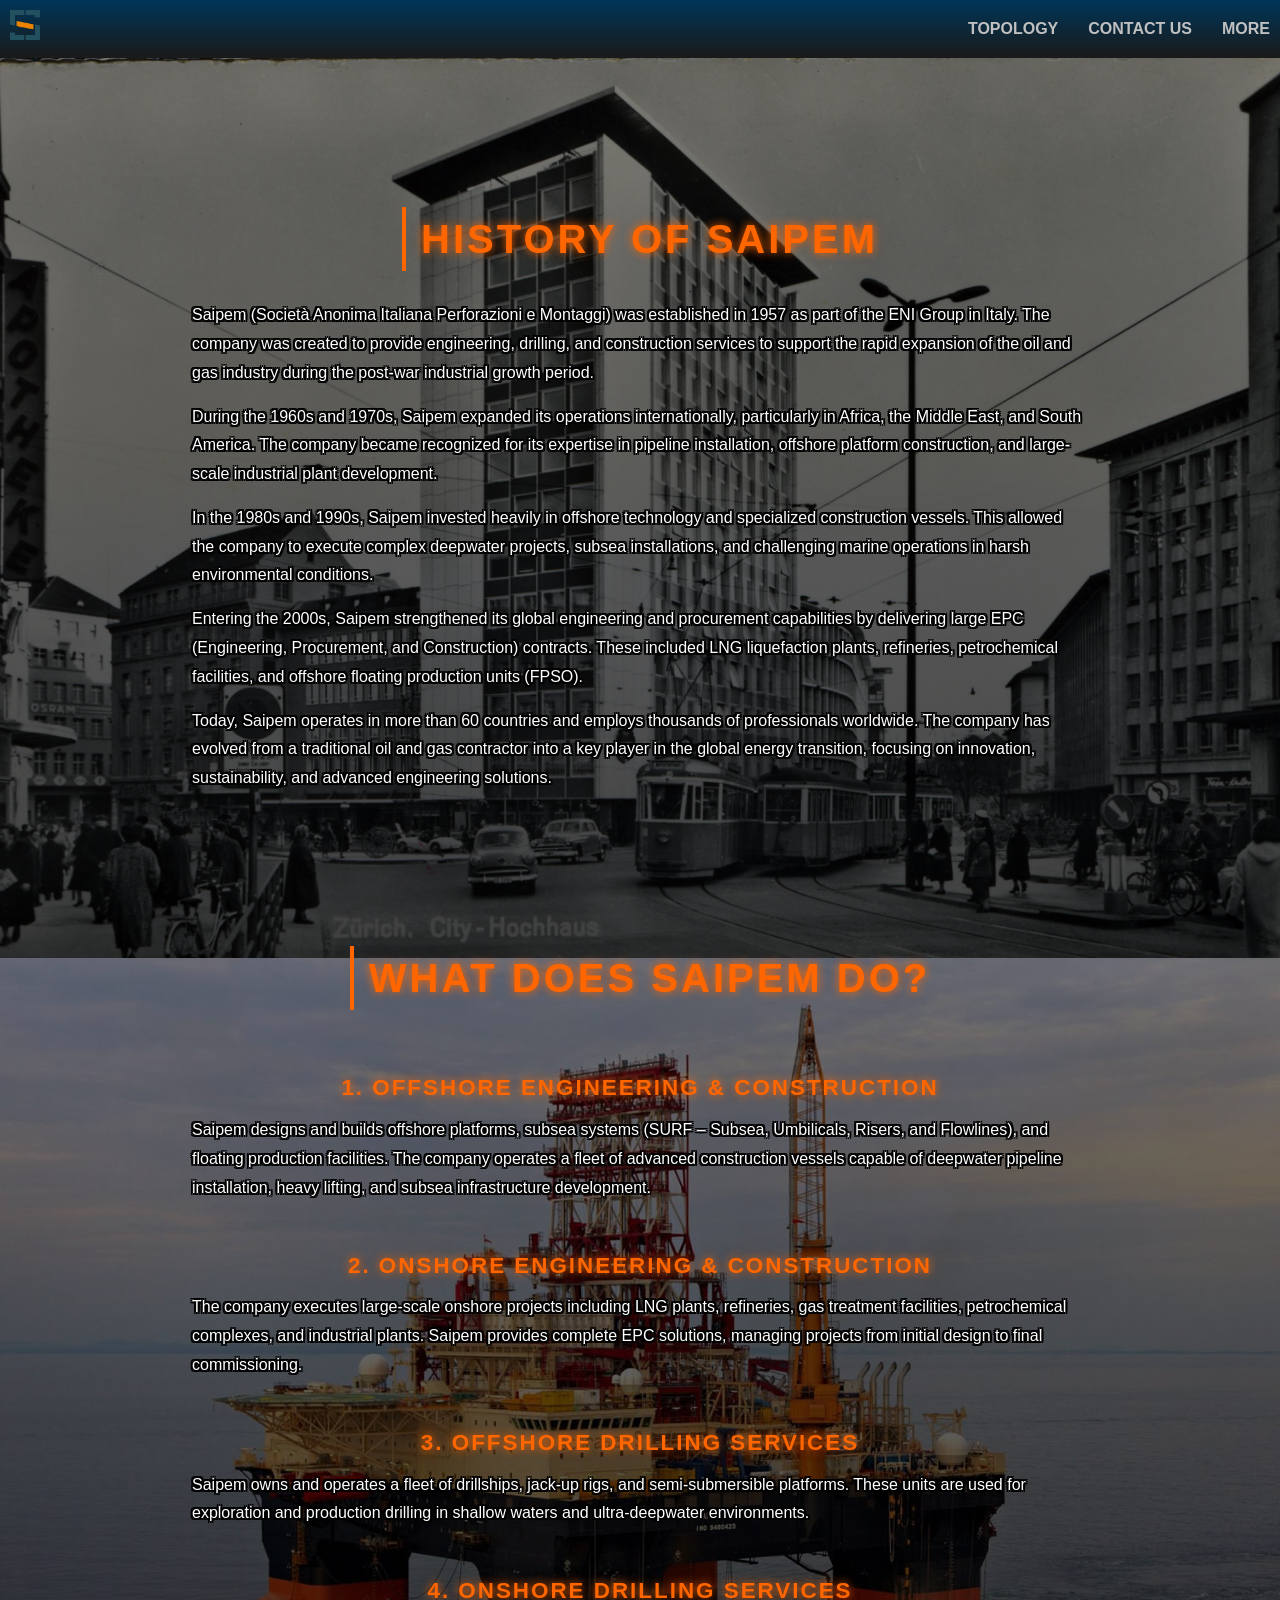
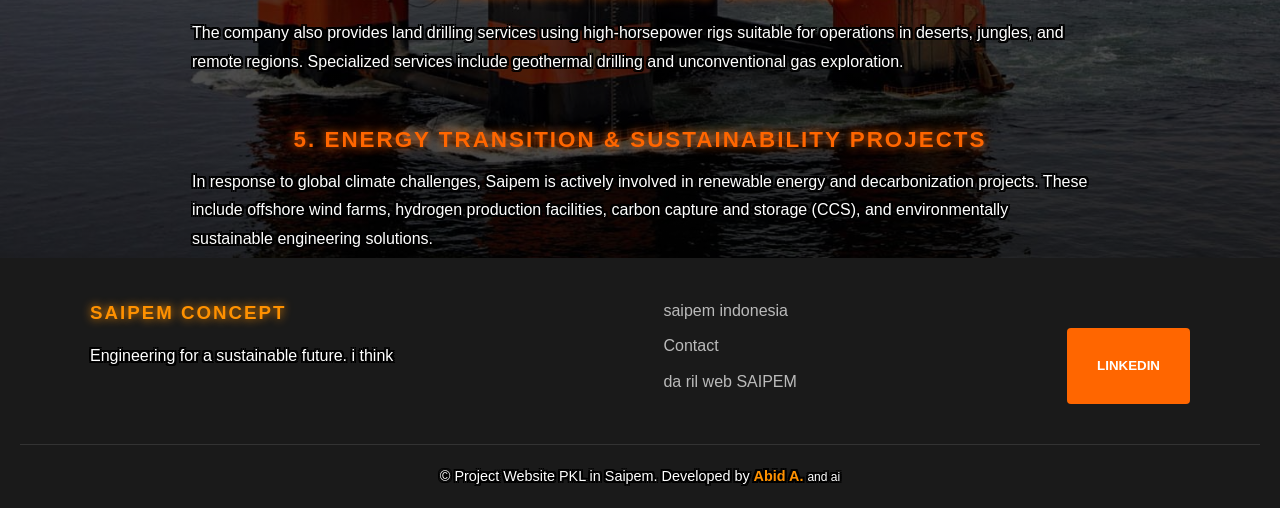
<file: learn_more.html>
<!DOCTYPE html>
<html lang="en">
<head>
    <meta charset="UTF-8">
    <meta name="viewport" content="width=device-width, initial-scale=1.0">
    <title>Document</title>
    <link rel="stylesheet" href="style.css">
</head>
<body>
    <header>
      <nav>
         <div id="logo">
           <a target="_blank" href="index.html"><img height="30" src="pics/saipem logo.png" ></a>
         </div>
         <div id="nav links">
           <a target="_blank" href="index.html#perkiraan_topology"><h4>topology</h4></a>
           <a target="_blank" href="mailto:Upminaashusband124@gmail.com?subject=Contact%20Us%20-%20Saipem%20Project"><h4>contact us</h4></a>
           <a target="_blank" href="learn_more.html"><h4>more</h4></a>
         </div>
      </nav>
   </header>
<main>
<main>

<section id="history_of_saipem">
    <h2>History of Saipem</h2>

    <p>
        Saipem (Società Anonima Italiana Perforazioni e Montaggi) was established in 1957 
        as part of the ENI Group in Italy. The company was created to provide engineering, 
        drilling, and construction services to support the rapid expansion of the oil 
        and gas industry during the post-war industrial growth period.
    </p>

    <p>
        During the 1960s and 1970s, Saipem expanded its operations internationally, 
        particularly in Africa, the Middle East, and South America. The company became 
        recognized for its expertise in pipeline installation, offshore platform construction, 
        and large-scale industrial plant development.
    </p>

    <p>
        In the 1980s and 1990s, Saipem invested heavily in offshore technology and 
        specialized construction vessels. This allowed the company to execute complex 
        deepwater projects, subsea installations, and challenging marine operations 
        in harsh environmental conditions.
    </p>

    <p>
        Entering the 2000s, Saipem strengthened its global engineering and procurement 
        capabilities by delivering large EPC (Engineering, Procurement, and Construction) 
        contracts. These included LNG liquefaction plants, refineries, petrochemical facilities, 
        and offshore floating production units (FPSO).
    </p>

    <p>
        Today, Saipem operates in more than 60 countries and employs thousands of 
        professionals worldwide. The company has evolved from a traditional oil and gas 
        contractor into a key player in the global energy transition, focusing on innovation, 
        sustainability, and advanced engineering solutions.
    </p>
</section>


<section id="what_saipem_do">
    <h2>What Does Saipem Do?
    </h2>

    <h3>1. Offshore Engineering & Construction</h3>
    <p>
        Saipem designs and builds offshore platforms, subsea systems (SURF – Subsea, 
        Umbilicals, Risers, and Flowlines), and floating production facilities. 
        The company operates a fleet of advanced construction vessels capable of 
        deepwater pipeline installation, heavy lifting, and subsea infrastructure development.
    </p>

    <h3>2. Onshore Engineering & Construction</h3>
    <p>
        The company executes large-scale onshore projects including LNG plants, 
        refineries, gas treatment facilities, petrochemical complexes, and industrial plants. 
        Saipem provides complete EPC solutions, managing projects from initial design 
        to final commissioning.
    </p>

    <h3>3. Offshore Drilling Services</h3>
    <p>
        Saipem owns and operates a fleet of drillships, jack-up rigs, and 
        semi-submersible platforms. These units are used for exploration and 
        production drilling in shallow waters and ultra-deepwater environments.
    </p>

    <h3>4. Onshore Drilling Services</h3>
    <p>
        The company also provides land drilling services using high-horsepower rigs 
        suitable for operations in deserts, jungles, and remote regions. 
        Specialized services include geothermal drilling and unconventional gas exploration.
    </p>

    <h3>5. Energy Transition & Sustainability Projects</h3>
    <p>
        In response to global climate challenges, Saipem is actively involved in 
        renewable energy and decarbonization projects. These include offshore wind farms, 
        hydrogen production facilities, carbon capture and storage (CCS), 
        and environmentally sustainable engineering solutions.
    </p>

</section>

</main>
</main>
<footer>
  <div class="footer-container">
    <div class="footer-section">
      <h3>Saipem Concept</h3>
      <p>Engineering for a sustainable future. i think</p>
    </div>
    
    <div class="footer-links">
      <a target="_blank" href="https://www.linkedin.com/company/pt-saipem-indonesia/">saipem indonesia</a>
      <a target="_blank" href="mailto:yourname@example.com?subject=Contact%20Us%20-%20Saipem%20Project">Contact</a>
      <a target="_blank" href="https://www.saipem.com/en">da ril web SAIPEM</a>
    </div>

      <button> <a target="_blank" href="https://www.linkedin.com/in/abid-aryasatya/">LinkedIn</a></button>
    </div>
  </div>
  
  <div class="footer-bottom">
    <p>&copy; Project Website PKL in Saipem. Developed by <strong>Abid A.</strong> <small>and ai</small></p>
  </div>
</footer> 
</body>

</html>
</file>
<file: style.css>
* {
    margin: 0;
    padding: 0;
    box-sizing: border-box;
}

body {

    font-family: 'Arial', sans-serif;

    background-color: #1a1a1a;

    color: #C0C0C0;

    line-height: 1.6;

    display: flex;

    flex-direction: column;

}


header {

    background: linear-gradient(180deg, rgba(0, 54, 89, 1) 0%, rgba(0, 130, 156, 0) 100%);

    padding: 10px;

    position: sticky;

    top: 0;

    width: 100%;

    z-index: 1000;

}


nav, #nav\ links {

    display: flex;

    justify-content: space-between;

    align-items: center;

}


#nav\ links {

    gap: 30px;

}


#nav\ links a {

    color: #C0C0C0;

    text-decoration: none;

    text-transform: uppercase;

}


#nav\ links a:hover {

    color: #FF6600;

}

/* topology heree*/

main > h1 {
    font-size: 2.8rem;
    text-align: center;
    margin: 60px 0 40px 0;
    letter-spacing: 4px;
    text-transform: uppercase;
    color: #FF6600;
    border-bottom: 3px solid #FF6600;
    display: inline-block;
    padding-bottom: 10px;
}

main {
    text-align: center;
}

#title_first_floor,
#title_second_floor {
    height: 35vh;
    min-height: 250px;
    display: flex;
    justify-content: center;
    align-items: center;
    background: linear-gradient(135deg, #001f2f, #003659);
    position: relative;
    overflow: hidden;
}


#title_first_floor::before,
#title_second_floor::before {
    content: "";
    position: absolute;
    width: 80%;
    height: 2px;
    background: linear-gradient(90deg, #FF6600, #00bcd4);
    top: 65%;
}

#title_first_floor h3,
#title_second_floor h3 {
    font-size: 2.5rem;
    letter-spacing: 4px;
    text-transform: uppercase;
    color: #ffffff;
    text-shadow: 0 0 15px #FF6600;
    z-index: 2;
}

#title_first_floor h3 {
    text-shadow: 0 0 20px #FF6600;
}

#title_second_floor h3 {
    text-shadow: 0 0 20px #00bcd4;
}

section {

    min-height: calc(100vh - 80px);

    display: flex;

    flex-direction: column;

    justify-content: center;

    align-items: center;

    text-align: center;

    background-size: cover;

    background-position: center;

    background-repeat: no-repeat;

    padding: 40px;

    height: 100vh;

    scroll-snap-align: start;

}

/* ===================================== */
/* CENTER 1:1 POPUP IMAGE FOR FLOORS */
/* ===================================== */

#first_floor,
#second_floor {
    position: relative;
    overflow: hidden;
}

/* Fullscreen background image */
#first_floor img,
#second_floor img {
    position: absolute;
    width: 100%;
    height: 100%;
    object-fit: cover;
    filter: brightness(0.6);
    z-index: 1;
}

/* Center 1:1 image */
#first_floor::after,
#second_floor::after {
    content: "";
    position: absolute;
    width: 260px;
    height: 260px;
    background-size: cover;
    background-position: center;
    border-radius: 12px;
    z-index: 2;
    transition: transform 0.4s ease, box-shadow 0.4s ease;
}

/* Different images for each floor */
#first_floor::after {
    background-image: url("pics/topo_firstfloor.jpg");
}

#second_floor::after {
    background-image: url("pics/topo_secondfloor.jpg");
}

/* Smooth pop-up */
#first_floor:hover::after,
#second_floor:hover::after {
    transform: scale(2.5);
    box-shadow: 0 0 30px rgba(255, 102, 0, 0.8);
}


/*learn more here*/


#history_of_saipem,
#what_saipem_do {
    min-height: 100vh;
    padding: 80px 15%;
    display: flex;
    flex-direction: column;
    justify-content: center;
    text-align: left;
    position: relative;
    color: #ffffff;
    background-size: cover;
    background-position: center;
    background-repeat: no-repeat;
}

#history_of_saipem {
    background-image:
        linear-gradient(rgba(0,0,0,0.5), rgba(0,0,0,0.75)),
        url("pics/oldthing.jpg");
}

#what_saipem_do {
    background-image:
        linear-gradient(rgba(0,0,0,0.5), rgba(0,0,0,0.75)),
        url("pics/off.jpeg");
}

#history_of_saipem h2,
#what_saipem_do h2 {
    font-size: 2.5rem;
    margin-bottom: 30px;
    letter-spacing: 3px;
    border-left: 4px solid #FF6600;
    padding-left: 15px;
}

#history_of_saipem h3,
#what_saipem_do h3 {
    margin-top: 30px;
    margin-bottom: 10px;
    font-size: 1.4rem;
    color: #FF6600;
}

#history_of_saipem p,
#what_saipem_do p {
    margin-bottom: 15px;
    line-height: 1.8;
    max-width: 900px;
}

p, pre{

color: #FFFFFF;
text-shadow: 2px 2px 0 #000000, 2px -2px 0 #000000, -2px 2px 0 #000000, -2px -2px 0 #000000, 2px 0px 0 #000000, 0px 2px 0 #000000, -2px 0px 0 #000000, 0px -2px 0 #000000;
color: #FFFFFF;

}


h1, h2, h3 {

    color: #FF6600;

    text-transform: uppercase;

    margin-bottom: 20px;

    letter-spacing: 2px;

    text-shadow: 0 0 10px;

}



[id="about us"] {

    background-image: linear-gradient(to bottom, rgba(0,0,0,0.3), rgba(0,0,0,0.6)),

                      url('pics/rig2_picture.jpg');

}


[id="our misson"] {

    background-image: linear-gradient(to bottom, rgba(0,0,0,0.3), rgba(0,0,0,0.6)),

                      url('pics/pointing_dude_picture.jpg');

}


[id="contact us"] {
    background-image: linear-gradient(to bottom, rgba(0,0,0,0.3), rgba(0,0,0,0.6)),
url('pics/hse.jpg');
}
/* --- THE HORIZONTAL SERVICES SECTION --- */
[id="SAIPEM'S service"] {
    display: flex;
    flex-direction: row;
    flex-wrap: wrap;  
    justify-content: center;
    background-image: url(pics/little-waves-calm-sea-somewhere-greece.jpg);
}
[id="SAIPEM'S service"] > h3 {
    width: 100%;
    margin-top: 80px;
    font-size: 2.5rem;
}
[id="SAIPEM'S service"] div {
    flex: 5;            
    min-width: 250px;  
    height: 60vh;      
    display: flex;
    flex-direction: column;
    justify-content: center;
    padding: 30px;
    transition: transform 0.3s ease;
    background-size: cover;        
    background-position: center;    
    background-repeat: no-repeat;
}
[id="SAIPEM'S service"] div:hover {
    transform: scale(1.10);
    z-index: 5;
    filter: brightness(1.2);
}
#Offshore\ Engineering\ \&\ Construction {
    background-image: linear-gradient(rgba(0,0,0,0.1), rgba(0,0,0,0.7)), url('pics/pic2.jpg');
}
#Onshore\ Engineering\ \&\ Construction {
    background-image: linear-gradient(rgba(0,0,0,0.1), rgba(0,0,0,0.7)), url('pics/pic5.jpg');
}
#Offshore\ Drilling\ Services {
    background-image: linear-gradient(rgba(0,0,0,0.1), rgba(0,0,0,0.7)), url('pics/rig3_picutre.jpg');
}
#Onshore\ Drilling\ Services {
    background-image: linear-gradient(rgba(0,0,0,0.1), rgba(0,0,0,0.7)), url('pics/pic4.jpg');
}
/* --- Buttons & Footer --- */
 button {
    margin-top: 30px;
    background-color: #FF6600;
    border: none;
    padding: 12px 30px;
    cursor: pointer;
    border-radius: 4px;
    transition: 0.3s;
}
button a {
    color: white;
    text-decoration: none;
    font-weight: bold;
    text-transform: uppercase;
}
button:hover {
    background-color: #e65c00;
    box-shadow: 0 0 15px #FF6600;
}
footer {
    background-color: #1a1a1a;
    color: #ffffff;
    padding: 40px 20px 20px 20px;
    font-family: Arial, sans-serif;
}
.footer-container {
    max-width: 1100px;
    margin: 0 auto;
    display: flex;
    justify-content: space-between;
    flex-wrap: wrap;
    gap: 30px;
}
.footer-section h3 {
    color: #ff9100;
    margin-bottom: 15px;
    text-transform: uppercase;
}
.footer-links a, .footer-socials a {
    display: block;
    color: #bbb;
    text-decoration: none;
    margin-bottom: 10px;
    transition: color 0.3s;
}
.footer-links a:hover, .footer-socials a:hover {
    color: #ffffff;
}
.footer-bottom {
    text-align: center;
    margin-top: 40px;
    padding-top: 20px;
    border-top: 1px solid #333;
    font-size: 0.9rem;
    color: #777;
}
.footer-bottom strong {
    color: #ff9100;
}
hr {
    border: 0;
    height: 1px;
    background: #333;
}
</file>
